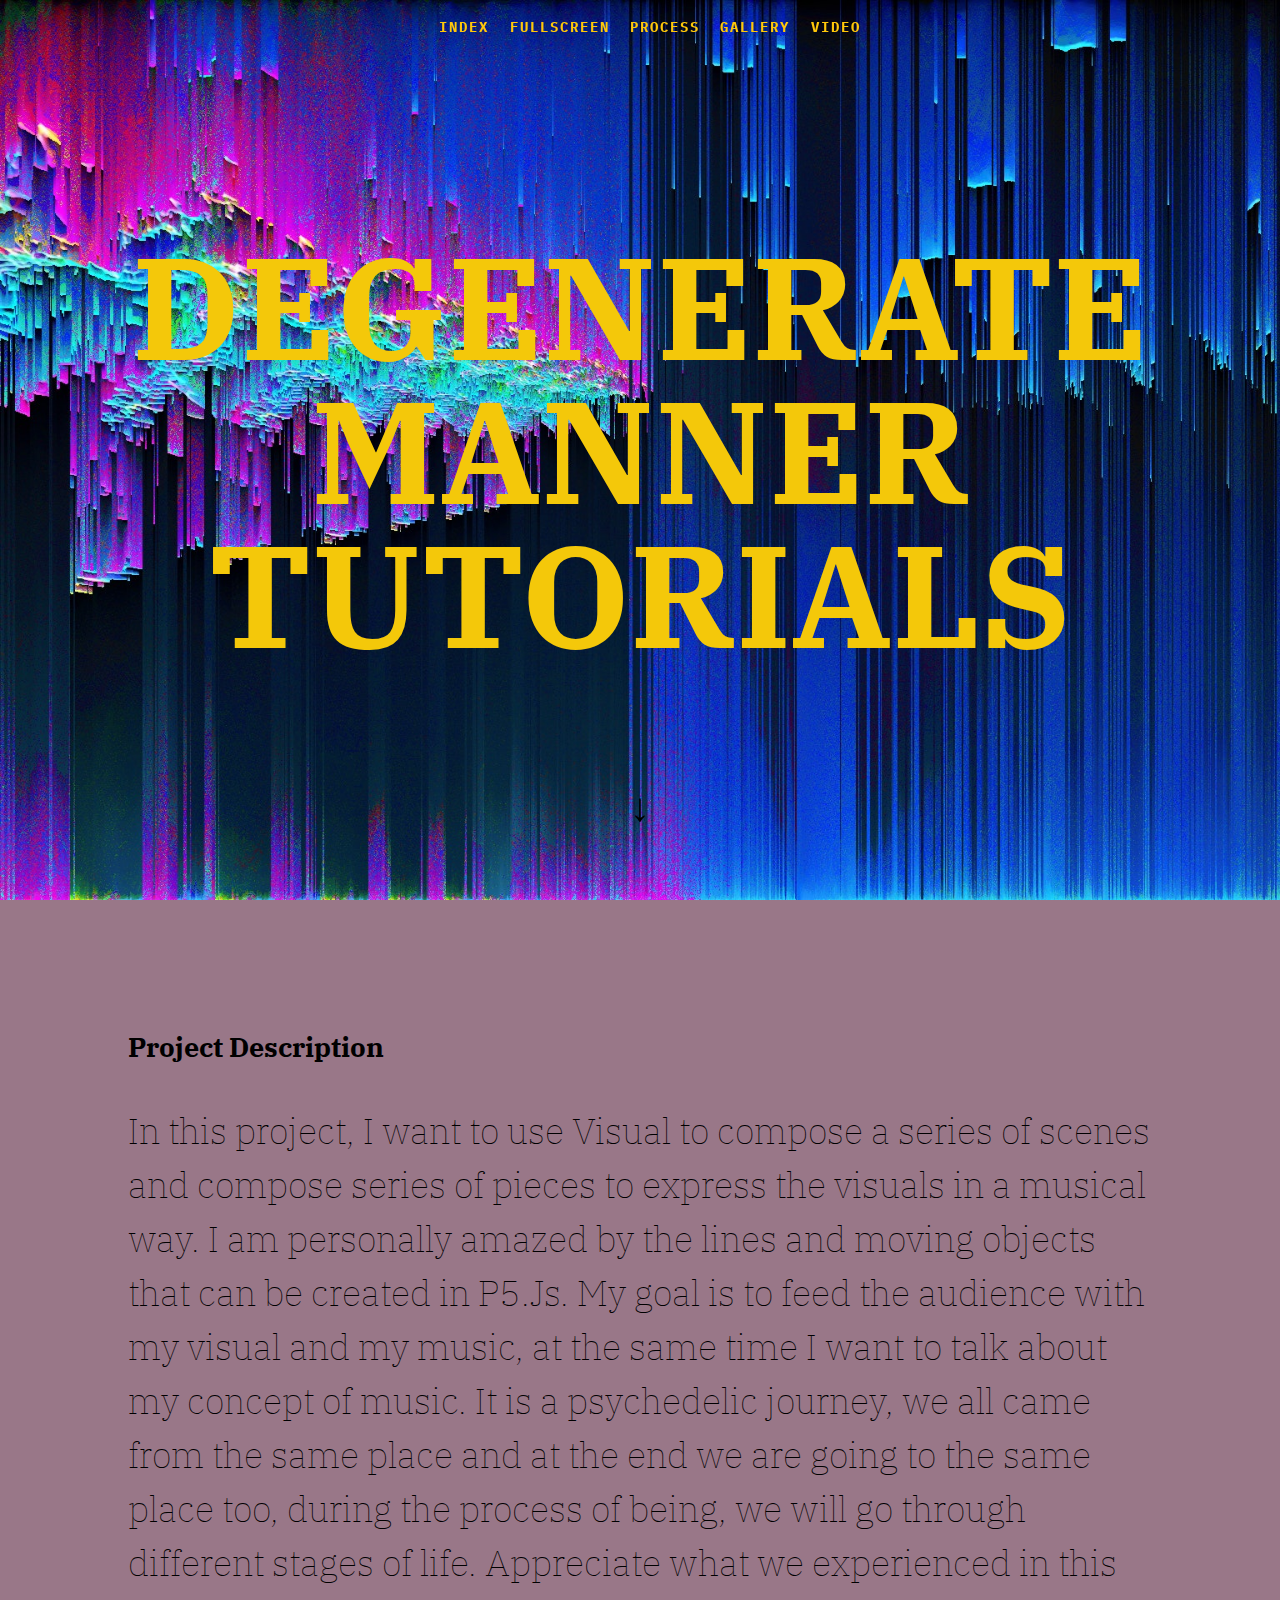
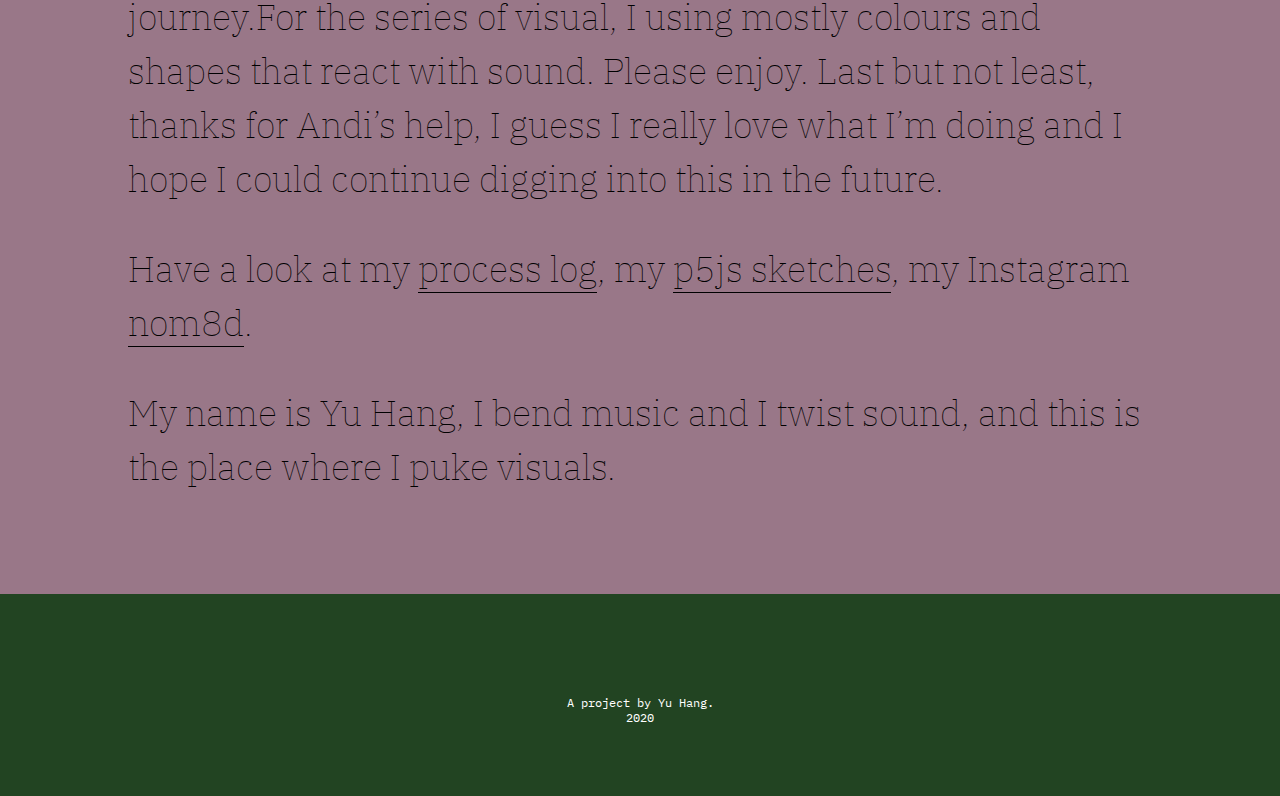
<file: index.html>
<!DOCTYPE html>
<html>
  <head>
	<meta charset="UTF-8">
	<meta name="viewport" content="width=device-width, initial-scale=1.0, viewport-fit=cover">
	<title>p5.js template | index</title>

	<!-- load style sheets -->
	<link rel="stylesheet" type="text/css" href="./css/style.css">
	<link rel="stylesheet" type="text/css" href="./css/landing.css">


</head>

<body>
	<div class='container'>
		<header>
			<ul class='menu'>
				<li><a href='./index.html'>index</a></li>
				<li><a href='./fullscreen.html'>fullscreen</a></li>
				<li><a href='./process.html'>process</a></li>
				<li><a href='./gallery.html'>gallery</a></li>
				<li><a href='./video.html'>video</a></li>
			</ul>
		</header>

		<div id="landing">
			<div class="overlay">
				<h2>Degenerate Manner Tutorials</h2>
			</div>
			<span id="down">&#8595;</span>
		</div>
		<div id="project-info">
			<h2>Project Description</h2>
			<p>In this project, I want to use Visual to compose a series of scenes and compose series of pieces to express the visuals in a musical way. 
            I am personally amazed by the lines and moving objects that can be created in P5.Js. My goal is to feed the audience with my visual and my music, at the same time I want to talk about my concept of music. It is a psychedelic journey, we all came from the same place and at the end we are going to the same place too, during the process of being, we will go through different stages of life. Appreciate what we experienced in this journey.For the series of visual, I using mostly colours and shapes that react with sound. Please enjoy.
            Last but not least, thanks for Andi’s help, I guess I really love what I’m doing and I hope I could continue digging into this in the future. </p>
			<p>Have a look at my <a href="https://www.tumblr.com/blog/yuhuh-universe" target="_blank">process log</a>, my <a href="https://editor.p5js.org/ChinaChipp/sketches" target="_blank">p5js sketches</a>, my Instagram <a href="https://www.instagram.com/nom8d/" target="_blank">nom8d</a>.
			</p>
			<p>My name is Yu Hang, I bend music and I twist sound, and this is the place where I puke visuals.</p>
		</div>
	</div>

	<footer>
		<p>A project by Yu Hang.<br />2020</p>
	</footer>


	<script src="https://ajax.googleapis.com/ajax/libs/jquery/3.3.1/jquery.min.js"></script>
	<script type="text/javascript">
		window.onbeforeunload = function() {
			window.scrollTo(0, 0);
		}

		$(document).ready(function() {
			$('#down').on('click', function() {
				$("html").scrollTop(0);
				$('html, body').animate({
					scrollTop: $("#project-info").offset().top
				}, 1000);
			});
		});
	</script>
</body></html>
</file>
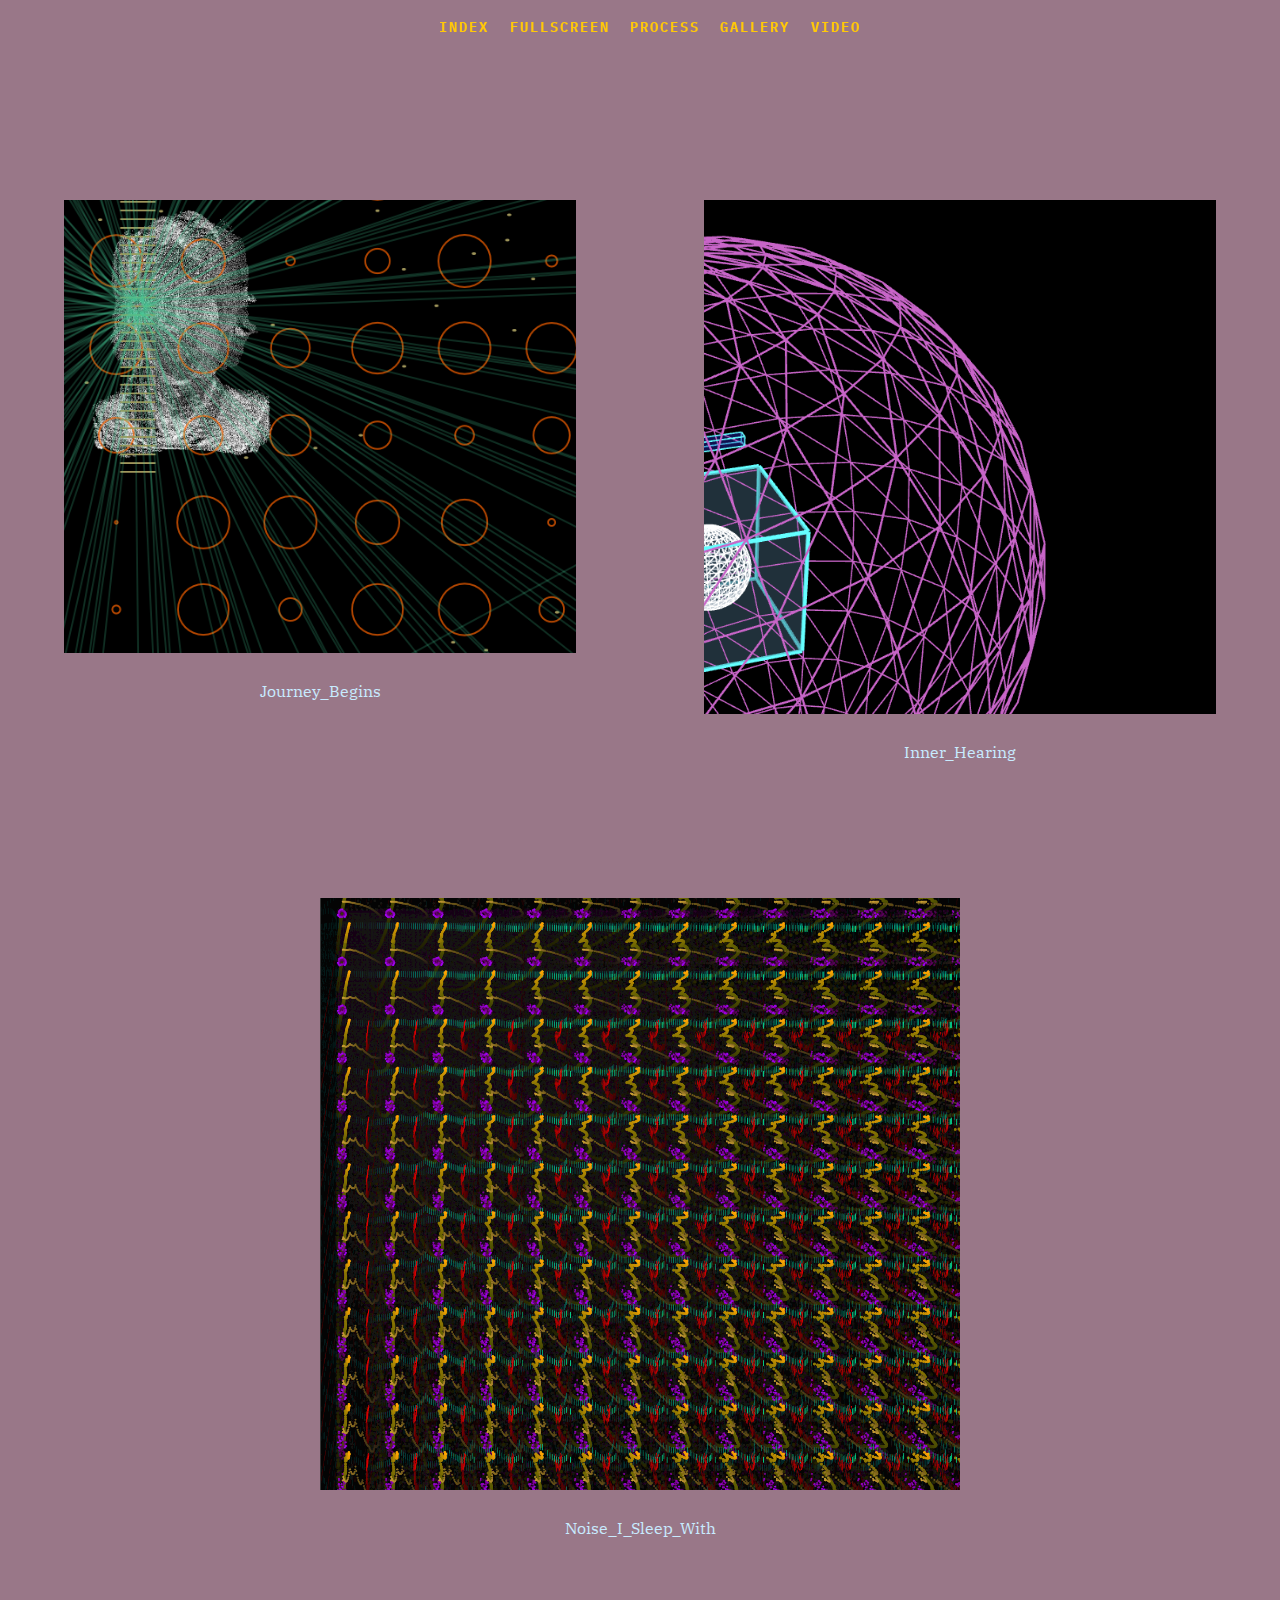
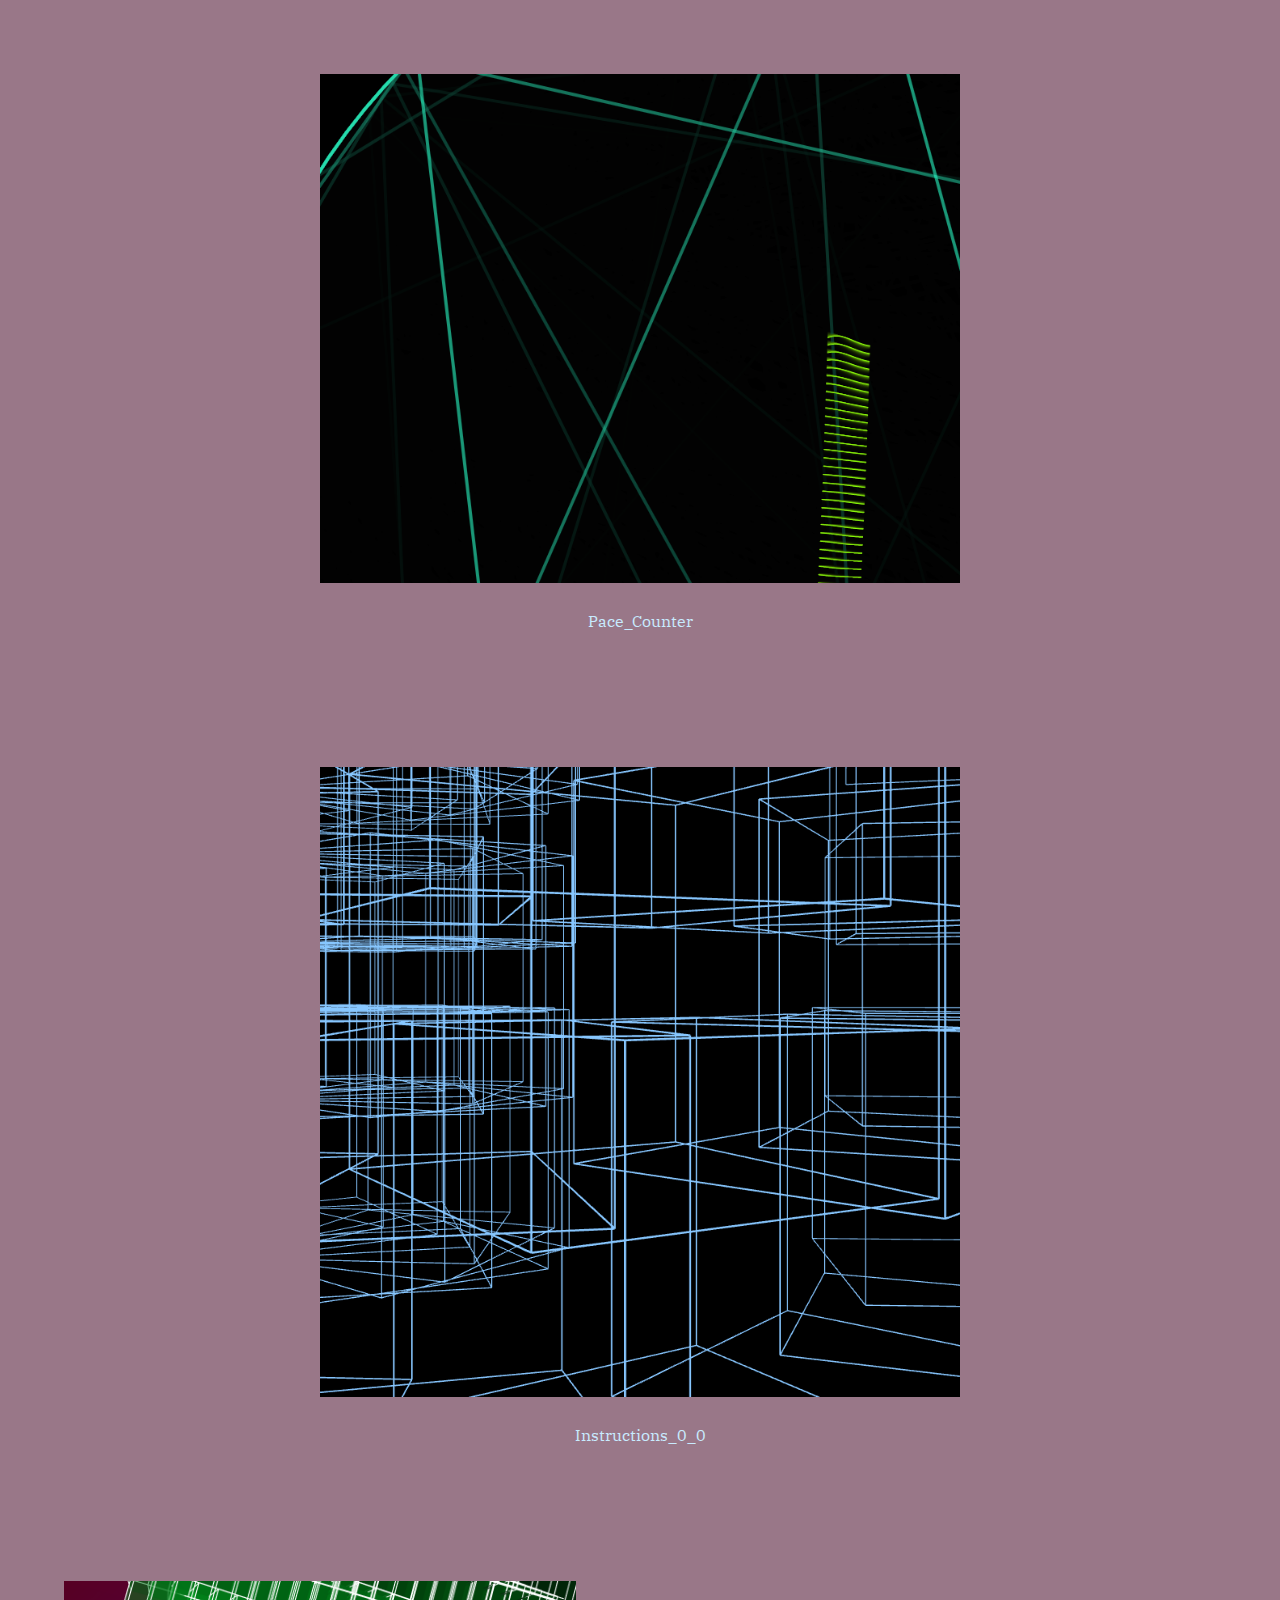
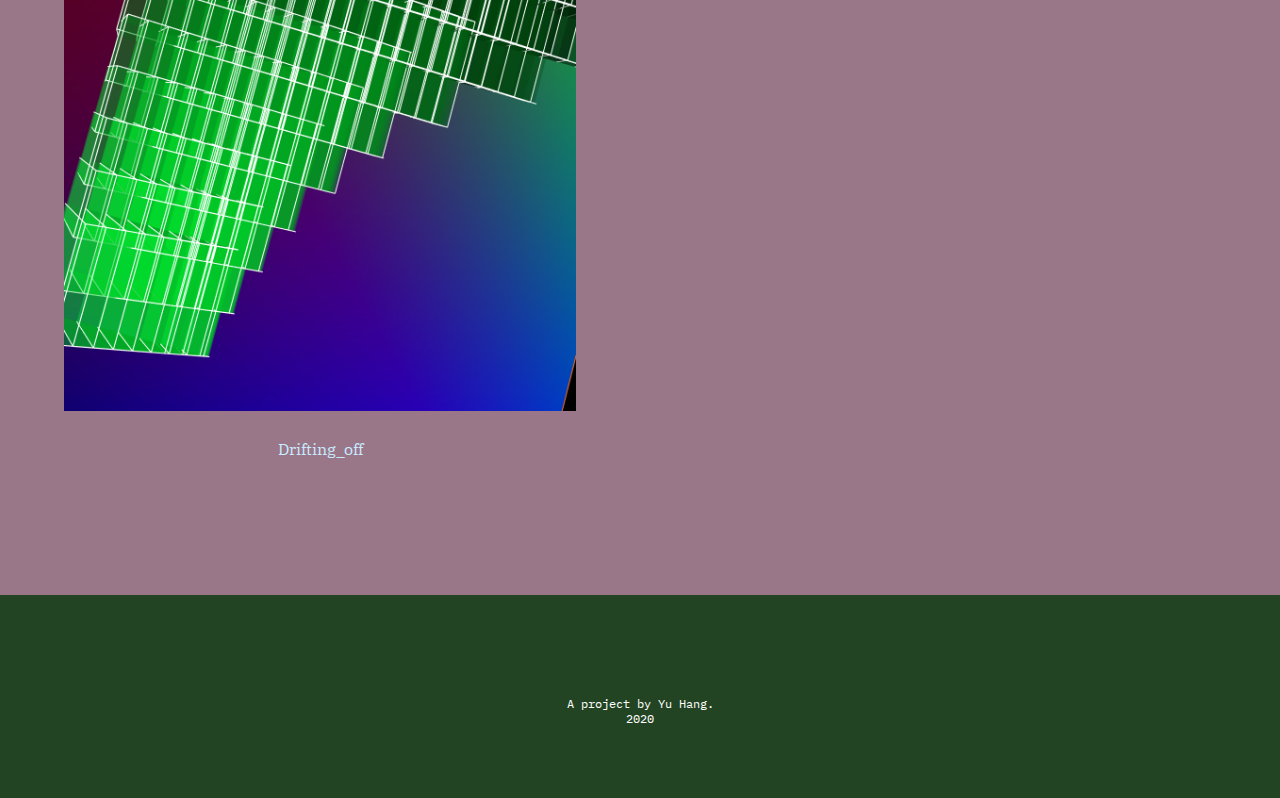
<file: gallery.html>
<!DOCTYPE html>
<html>
  <head>
	<meta charset="UTF-8">
	<meta name="viewport" content="width=device-width, initial-scale=1.0, viewport-fit=cover">
	<title>p5.js template | gallery</title>

	<!-- load style sheets -->
	<link rel="stylesheet" type="text/css" href="./css/style.css">
	<link rel="stylesheet" type="text/css" href="./css/gallery.css">

</head>

<body>
	<header>
		<ul class='menu'>
			<li><a href='./index.html'>index</a></li>
			<li><a href='./fullscreen.html'>fullscreen</a></li>
			<li><a href='./process.html'>process</a></li>
			<li><a href='./gallery.html'>gallery</a></li>
			<li><a href='./video.html'>video</a></li>
		</ul>
	</header>

	<div class='gallery-container'>
		<div class="img-block"><img src="./assets/1.png" />
			<p>Journey_Begins</p>
		</div>
		<div class="img-block"><img src="./assets/2.png" />
			<p>Inner_Hearing</p>
		</div>
		<div class="img-block img-block-full"><img src="./assets/3.png" />
			<p>Noise_I_Sleep_With</p>
		</div>
        <div class="img-block img-block-full"><img src="./assets/4.png" />
			<p>Pace_Counter</p>
		</div>
         <div class="img-block img-block-full"><img src="./assets/5.png" />
			<p>Instructions_0_0</p>
		</div>
        <div class="img-block"><img src="./assets/6.png" />
			<p>Drifting_off</p>
		</div>
	</div>
	<footer>
		<p>A project by Yu Hang.<br />2020</p>
	</footer>
</body></html>
</file>
<file: video.html>
<!DOCTYPE html>
<html>
  <head>
	<meta charset="UTF-8">
	<meta name="viewport" content="width=device-width, initial-scale=1.0, viewport-fit=cover">
	<title>p5.js template | video</title>

	<!-- load style sheets -->
	<link rel="stylesheet" type="text/css" href="./css/style.css">
	<link rel="stylesheet" type="text/css" href="./css/video.css">

</head>

<body>
	<header>
		<ul class='menu'>
			<li><a href='./index.html'>index</a></li>
			<li><a href='./fullscreen.html'>fullscreen</a></li>
			<li><a href='./process.html'>process</a></li>
			<li><a href='./gallery.html'>gallery</a></li>
			<li><a href='./video.html'>video</a></li>
		</ul>
	</header>

	<div id='video-container' style="background-color: #000000;">
		<!-- Vimeo -->
		<!--
				<iframe 
								
								src="https://player.vimeo.com/video/313933090" 
								class="video"
								frameborder="0" 
								allowfullscreen>
				</iframe>
-->
		<!-- Youtube -->

		<iframe 
						src="//www.youtube.com/embed/yX7AE90TtDA" class="video" 
						frameborder="0" 
						allowfullscreen>
		</iframe>

	</div>

	<footer>
		<p>A project by Yu Hang.<br />2020</p>
	</footer>

</body></html>
</file>
<file: css/style.css>
/* Import fonts first 
 * more fonts at https://fonts.google.com 
 */
@import url('https://fonts.googleapis.com/css?family=IBM+Plex+Mono:300,400,700|Roboto:300,400,700|IBM+Plex+Serif:300,400,700|Montserrat:300,400,700');

/* page style */
*,
html,
body {
	margin: 0;
	padding: 0;
	font-family: Helvetica, Arial, sans-serif;
	font-weight: normal;
	font-size: 16px;
}

body {
	background-color: #978;
}

.container {
	margin: 0;
}


/* header menu */

header {
	position: fixed;
	top: 0;
	left: 0;
	background-color: transparent;
	width: 100%;
	padding: 10px;
	text-align: center;
	z-index: 1000;
}

ul.menu {
	list-style-type: none;
	margin: auto;
}

ul.menu li {
	display: inline-block;
	text-align: center;
}

ul.menu li a {
	font-family: 'IBM Plex Mono', sans-serif;
	font-size: 1.5vmin;
	font-weight: 700;
	letter-spacing: 2px;
	text-transform: uppercase;
	color: rgba(255, 200, 10, 1);
	display: block;
	text-align: center;
	padding: 8px;
	text-decoration: none;
	transition: 0.25s;
}

ul.menu li a:hover {
	color: rgba(200, 255, 20, 1);
	border-bottom: 1px solid rgba(0, 0, 255, 1);
}

/* footer */

footer {
	clear: both;
	margin: 0;
	height: 100px;
	padding: 4% 20%;
	background:#242;
}

footer p {
	font-family: 'IBM Plex Mono', sans-serif;
	font-size: 12px;
	color: #fff;
	line-height: 1.25em;
	text-align: center;
	padding-top: 50px;
/*	border-top: 1px solid #000;*/
}
</file>
<file: css/landing.css>
/* index / landing page */
#landing {
	width: 100%;
	height: 100vh;
	background-image: url(../assets/BCKGRD_PIC.jpg);
	display: flex;
	flex-direction: column;
	align-items: center;
	background-size: cover;
	justify-content: center;
	margin-bottom: 0px;
}

#landing .overlay {
	position: absolute;
	left: 0;
	top: 0;
	width: 100%;
	z-index: 100;
	background-image: transparent;
}

#landing .overlay h2 {
	font-size: 16vmin;
	line-height: 1em;
	font-family: 'IBM Plex Serif', sans-serif;
	font-weight: 700;
	text-transform: uppercase;
	color: rgb(244, 200, 10, 1);
	width: 100%;
	padding: 0 10%;
	height: 100vh;
	text-align: center;
	display: table-cell;
	vertical-align: middle;
	background-color: transparent;
}

#down {
	position: absolute;
	top: 85vh;
	padding: 20px;
	font-size: 2.5em;
	z-index: 1200;
}

#down:hover {
	cursor: pointer;
	background-color: #eee;
	opacity: 0.8;
}

#project-info {
	padding: 100px 5%;
	width: 80%;
	margin: auto;
	max-width:1280px;
}

#project-info h2,
#project-info p,
#project-info p a {
	font-size: 4.0vmin;
	line-height: 1.5em;
	text-align: left;
	font-family: 'IBM Plex Serif', serif;
	font-weight: 100;
	color: #000;
	margin-top: 1.0em;
}

#project-info h2 {
	font-size: 3.0vmin;
	font-weight: 700;
}

#project-info p a {
	text-decoration: none;
	border-bottom: black solid 1px;
}
</file>
<file: css/gallery.css>
div.gallery-container {
    margin: auto;
    max-width:1280px;
    margin-top:100px;
    margin-bottom:200px;
}

div.img-block {
  width:50%;
  float:left;
  text-align:center;
  margin-bottom:10%;

}

div.img-block p {
  margin-top:20px;
  line-height: 2.25em;
  font-family: 'IBM Plex Serif', serif;
  font-weight: 400;
  color:rgb(200,235,255,3);
}

div.img-block img {
  vertical-align: middle;
  display: inline;
  width: 80%;
}

div.img-block img.img-half {
  width:50%;
}

div.img-block-full {
    display: inline-block;
    width: 100%;
    text-align:center;
    margin-bottom:10%;
}


div.img-block-full img {
  display: inline;
  width: 50%;
}


div.img-block img:hover {
  -moz-box-shadow: 20px 20px 30px rgb(0,0,0,0.4);
	-webkit-box-shadow: 20px 20px 30px rgb(0,0,0,0.4);
	box-shadow: 20px 20px 30px rgb(0,0,0,0.4);
  transform: scale(1.4, 1.4);
}

div.img-block img {
  -moz-transition: all 0.6s cubic-bezier(0.165, 0.84, 0.44, 1);
  -webkit-transition: all 0.6s cubic-bezier(0.165, 0.84, 0.44, 1);
  transition: all 0.6s cubic-bezier(0.165, 0.84, 0.44, 1);
}

div.img-block img:hover::after {
  opacity: 1;
}

@media (max-width: 768px) {
  div.img-block,
  div.img-block-full img,
  div.img-block img.img-half {
    width:100%;
  }
}
</file>
<file: css/video.css>
body {
	background-color: #000;
}


ul.menu li a {
	color:#fff;
}

ul.menu li a:hover {
	color:#ff0;
	border-bottom: 1px solid rgba(255,255,0,1);
}


#video-container {
	position: relative;
	margin-top:10vh;
	margin-bottom:10vh;
	height: 90vh;
}

.video {
	position: absolute;
	top: 0;
	left: 0;
	width: 100%;
	height: 100%;
}

footer {
		background-color:#000;
}

footer p {
	color: #fff;
}
</file>
